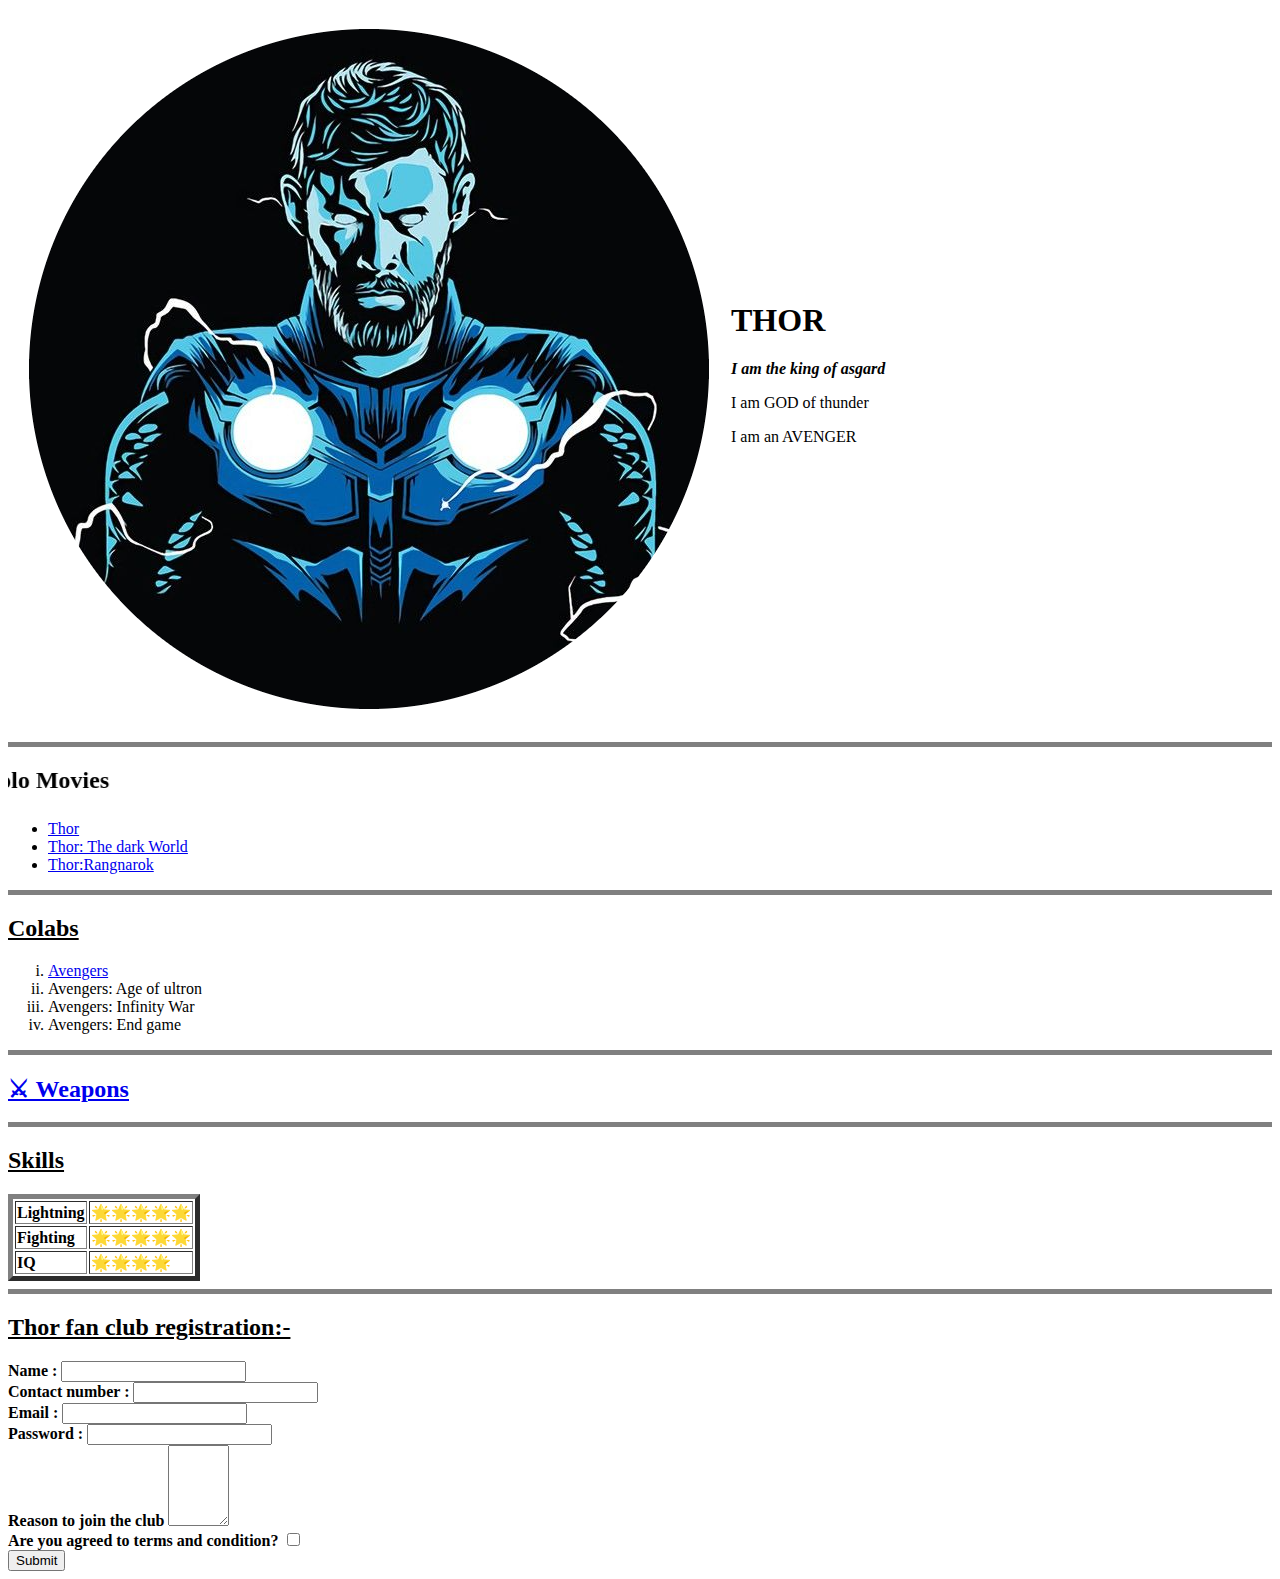
<file: index.html>
<!DOCTYPE html>
<html lang="en" dir="ltr">

<head>
  <meta charset="utf-8">
  <title>🍺This is THOR</title>
</head>

<body>
  <table cellspacing="20">
    <tr>
      <td><img src="206005-wallpaper-minimalism-minimal-thor-thor-image-for-desktop-modified.png" alt="zoro ki photo"></td>
      <td>
        <h1>THOR</h1>
        <p><em><strong>I am the king of asgard</strong></em></p>
        <p>I am GOD of thunder </p>
        <p>I am an AVENGER </p>
      </td>
    </tr>
  </table>


  <hr size="5" noshade>
  <h2>
    <marquee direction="right" loop="5" scrollamount="12"> Solo Movies</marquee>
  </h2>
  <ul>
    <li><a href="https://www.imdb.com/title/tt0800369/">Thor</a></li>
    <li><a href="https://www.imdb.com/title/tt1981115/">Thor: The dark World</a></li>
    <li><a href="https://www.imdb.com/title/tt3501632/">Thor:Rangnarok</a></li>

  </ul>
  <hr size="5" noshade>
  <h2><u>Colabs</u></h2>
  <ol type="i">
    <li><a href="https://www.imdb.com/title/tt4154796/">Avengers</a></li>
    <li>Avengers: Age of ultron</li>
    <li>Avengers: Infinity War</li>
    <li>Avengers: End game</li>
  </ol>


<hr size="5" noshade>
  <h2> <a href="weapons.html"><u>⚔ Weapons</u></a></h2>
<hr size="5" noshade>


  <h2><b><u>Skills</u><b></h2>
  <table border="5">
    <tr>
      <td> Lightning </td>
      <td>🌟🌟🌟🌟🌟</td>
    </tr>
    <tr>
      <td> Fighting </td>
      <td>🌟🌟🌟🌟🌟</td>
    </tr>
    <tr>
      <td> IQ </td>
      <td>🌟🌟🌟🌟</td>
    </tr>
  </table>
  <hr size="5" noshade>


  <h2><u>Thor fan club registration:-</u></h2>
  <form action="mailto:gurkirat1228@gmail.com" method="post" encrypt="text/plain">
    <label> Name : </label>
    <input type="text">
    <br>
    <label> Contact number : </label>
    <input type="number">
      <br>
      <label> Email : </label>
      <input type="email">
      <br>
      <label> Password : </label>
      <input type="password">
      <br>
      <label>Reason to join the club</label>
      <textarea name="text" id="" cols="5" rows="5"></textarea><br>
      <label> Are you agreed to terms and condition? </label>
      <input type="checkbox">
      <br>
      <input type="submit">

  </form>



</body>

</html>
</file>
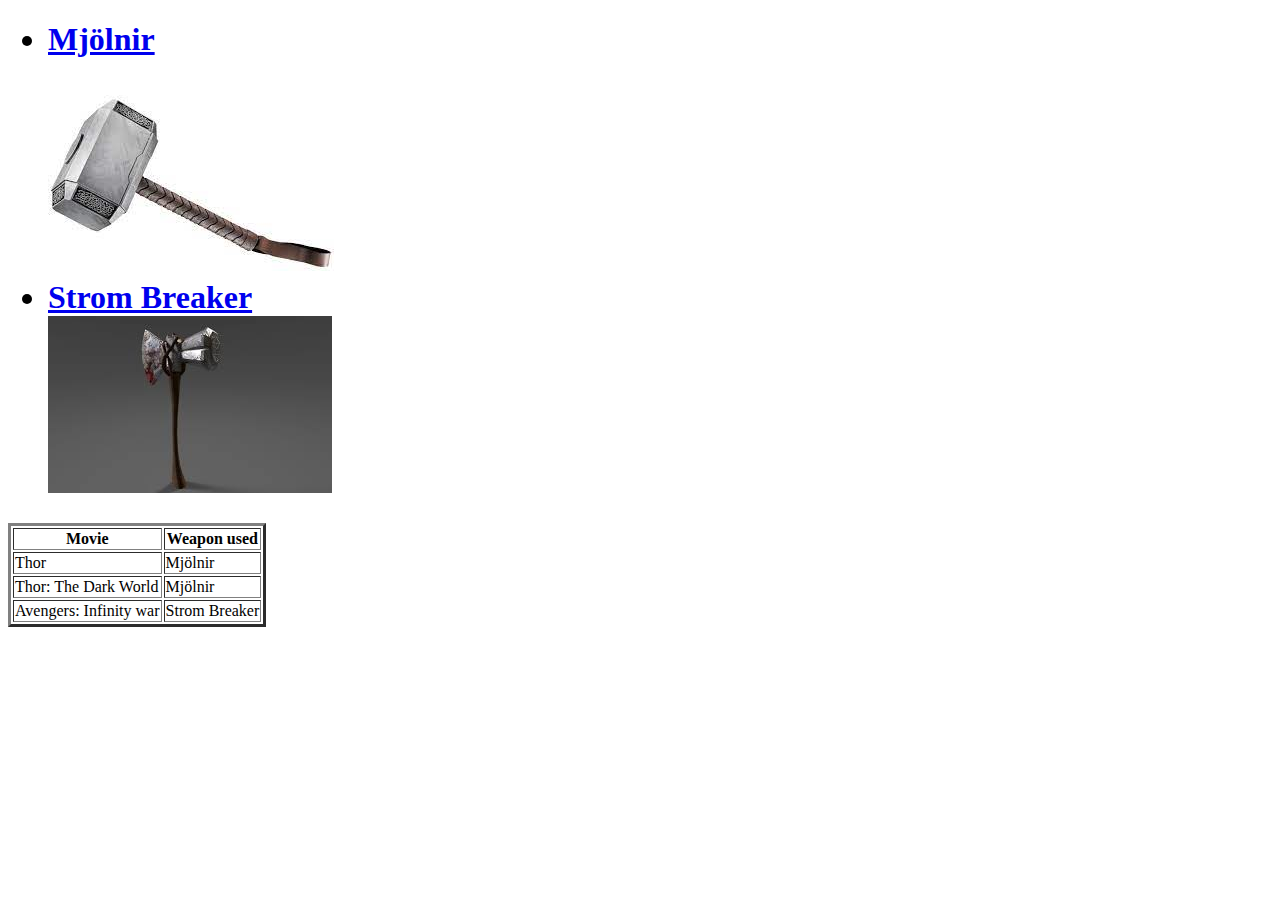
<file: weapons.html>
<!DOCTYPE html>
<html lang="en" dir="ltr">
  <head>
    <meta charset="utf-8">
    <title>🪓 Weapons</title>
  </head>
  <body>
    <ul>
      <h1><li><a href="https://marvelcinematicuniverse.fandom.com/wiki/Mj%C3%B8lnir">Mjölnir</a></li>
        <br>
        <img src="[data-uri]" alt="">


      <li><a href="https://marvelcinematicuniverse.fandom.com/wiki/Stormbreaker#:~:text=Stormbreaker%20is%20an%20enchanted%20axe,weapon%20was%20used%20by%20Thor.">Strom Breaker</a></li>
      <img src="[data-uri]" alt="">
      
      </h1>    </ul>
      <table border="3">

          <tr>
            <th>Movie</th>
            <th>Weapon used </th>
          </tr>

        <tr>
          <td>Thor</td>
          <td>Mjölnir</td>
        </tr>
        <tr>
          <td>Thor: The Dark World</td>
          <td>Mjölnir</td>
        </tr>
        <tr>
          <td>Avengers: Infinity war</td>
          <td>Strom Breaker</td>
        </tr>
      </table>
  </body>
</html>
</file>
